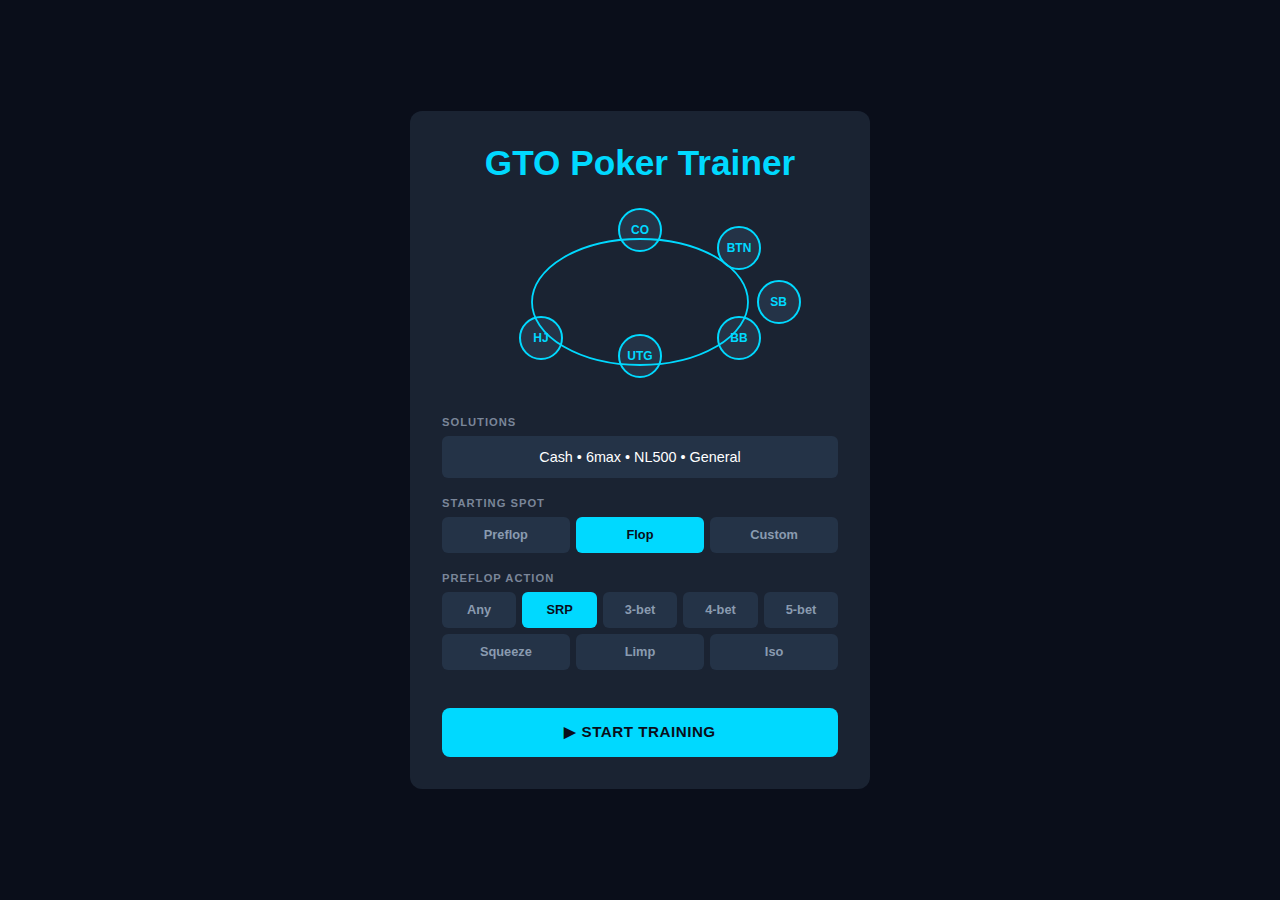
<file: poker-trainer/index.html>
<!DOCTYPE html>
<html lang="en">
<head>
    <meta charset="UTF-8">
    <meta name="viewport" content="width=device-width, initial-scale=1.0">
    <title>GTO Poker Trainer</title>
    <link rel="stylesheet" href="styles.css">
</head>
<body>
    <div id="app">
        <!-- Settings Screen -->
        <div id="settings-screen" class="screen active">
            <div class="settings-container">
                <h1>GTO Poker Trainer</h1>
                
                <div class="poker-table-visual">
                    <div class="table-positions">
                        <div class="position-badge" style="top: 10%; left: 50%;">CO</div>
                        <div class="position-badge" style="top: 20%; left: 75%;">BTN</div>
                        <div class="position-badge" style="top: 50%; left: 85%;">SB</div>
                        <div class="position-badge" style="top: 70%; left: 75%;">BB</div>
                        <div class="position-badge" style="top: 80%; left: 50%;">UTG</div>
                        <div class="position-badge" style="top: 70%; left: 25%;">HJ</div>
                        <svg class="table-ellipse" viewBox="0 0 300 200">
                            <ellipse cx="150" cy="100" rx="120" ry="70" fill="none" stroke="#444" stroke-width="2"/>
                        </svg>
                    </div>
                </div>

                <div class="settings-options">
                    <div class="setting-group">
                        <label>Solutions</label>
                        <div class="setting-value">Cash • 6max • NL500 • General</div>
                    </div>

                    <div class="setting-group">
                        <label>Starting spot</label>
                        <div class="button-group">
                            <button class="btn-option" data-start="preflop">Preflop</button>
                            <button class="btn-option active" data-start="flop">Flop</button>
                            <button class="btn-option" data-start="custom">Custom</button>
                        </div>
                    </div>

                    <div class="setting-group">
                        <label>Preflop action</label>
                        <div class="button-group">
                            <button class="btn-option" data-action="any">Any</button>
                            <button class="btn-option active" data-action="srp">SRP</button>
                            <button class="btn-option" data-action="3bet">3-bet</button>
                            <button class="btn-option" data-action="4bet">4-bet</button>
                            <button class="btn-option" data-action="5bet">5-bet</button>
                            <button class="btn-option" data-action="squeeze">Squeeze</button>
                            <button class="btn-option" data-action="limp">Limp</button>
                            <button class="btn-option" data-action="iso">Iso</button>
                        </div>
                    </div>
                </div>

                <button id="start-training-btn" class="btn-primary">▶ START TRAINING</button>
            </div>
        </div>

        <!-- Game Screen -->
        <div id="game-screen" class="screen">
            <div class="game-layout">
                <!-- Left Sidebar - Stats -->
                <div class="left-sidebar">
                    <div class="stats-section">
                        <h3>Stats</h3>
                        <div class="stat-row">
                            <span class="stat-label">Hands</span>
                            <span class="stat-label">Moves</span>
                            <span class="stat-label">GTOW Score</span>
                        </div>
                        <div class="stat-row big">
                            <span id="stat-hands" class="stat-value">0</span>
                            <span id="stat-moves" class="stat-value">0</span>
                            <span id="stat-score" class="stat-value">0%</span>
                        </div>
                        
                        <div class="accuracy-bar">
                            <div id="accuracy-fill" class="accuracy-fill" style="width: 0%"></div>
                        </div>

                        <div class="move-breakdown">
                            <div class="move-item">
                                <span class="move-count" id="best-moves">0</span>
                                <span class="move-label">Best move</span>
                            </div>
                            <div class="move-item">
                                <span class="move-count" id="correct-moves">0</span>
                                <span class="move-label">Correct move</span>
                            </div>
                            <div class="move-item">
                                <span class="move-count" id="inaccuracy-moves">0</span>
                                <span class="move-label">Inaccuracy</span>
                            </div>
                            <div class="move-item">
                                <span class="move-count" id="wrong-moves">0</span>
                                <span class="move-label">Wrong move</span>
                            </div>
                            <div class="move-item">
                                <span class="move-count" id="blunder-moves">0</span>
                                <span class="move-label">Blunder</span>
                            </div>
                        </div>

                        <div class="ev-section">
                            <div class="ev-label">Total EV loss</div>
                            <div id="total-ev-loss" class="ev-value">0.00</div>
                            <div class="ev-label">Avg. EV loss / hand</div>
                            <div id="avg-ev-loss" class="ev-value">0.00</div>
                        </div>
                    </div>

                    <div class="session-history">
                        <h3>History</h3>
                        <div id="history-list" class="history-list"></div>
                    </div>
                </div>

                <!-- Main Game Area -->
                <div class="main-game">
                    <div class="game-header">
                        <button id="back-to-settings" class="btn-back">← Back to Settings</button>
                        <div class="hand-info">
                            <span id="current-hand-num">Hand #1</span>
                            <span class="separator">|</span>
                            <span id="preflop-action-display">SRP - UTG opens</span>
                        </div>
                    </div>

                    <div class="poker-table">
                        <!-- Positions -->
                        <div id="position-utg" class="position-seat" style="top: 75%; left: 50%;">
                            <div class="position-label">UTG</div>
                            <div class="position-info">100</div>
                        </div>
                        <div id="position-hj" class="position-seat" style="top: 65%; left: 20%;">
                            <div class="position-label">HJ</div>
                            <div class="position-info">100</div>
                        </div>
                        <div id="position-co" class="position-seat" style="top: 25%; left: 15%;">
                            <div class="position-label">CO</div>
                            <div class="position-info">100</div>
                        </div>
                        <div id="position-btn" class="position-seat" style="top: 10%; left: 50%;">
                            <div class="position-label">BTN</div>
                            <div class="position-info">100</div>
                        </div>
                        <div id="position-sb" class="position-seat" style="top: 25%; left: 85%;">
                            <div class="position-label">SB</div>
                            <div class="position-info">99.5</div>
                        </div>
                        <div id="position-bb" class="position-seat" style="top: 65%; left: 80%;">
                            <div class="position-label">BB</div>
                            <div class="position-info hero">99</div>
                        </div>

                        <!-- Community Cards -->
                        <div class="community-cards">
                            <div id="board-cards" class="board-cards"></div>
                            <div id="pot-size" class="pot-display">Pot: 0 bb</div>
                        </div>

                        <!-- Hero Cards -->
                        <div class="hero-cards">
                            <div id="hero-hand" class="hand-cards"></div>
                        </div>

                        <!-- Street Indicator -->
                        <div id="street-indicator" class="street-indicator">Flop</div>
                    </div>

                    <!-- Action Buttons -->
                    <div class="action-panel">
                        <div id="action-buttons" class="action-buttons">
                            <button class="action-btn fold-btn" data-action="fold">FOLD</button>
                            <button class="action-btn call-btn" data-action="call">
                                <span class="action-label">CALL</span>
                            </button>
                            <button class="action-btn raise-btn" data-action="raise" data-size="0.33">
                                <span class="action-label">RAISE 33%</span>
                            </button>
                            <button class="action-btn raise-btn" data-action="raise" data-size="0.5">
                                <span class="action-label">RAISE 50%</span>
                            </button>
                            <button class="action-btn raise-btn" data-action="raise" data-size="0.75">
                                <span class="action-label">RAISE 75%</span>
                            </button>
                            <button class="action-btn raise-btn" data-action="raise" data-size="1.0">
                                <span class="action-label">RAISE POT</span>
                            </button>
                        </div>
                        <div id="feedback-message" class="feedback-message"></div>
                    </div>
                </div>
            </div>
        </div>
    </div>

    <script src="poker-engine.js"></script>
    <script src="preflop-ranges.js"></script>
    <script src="gto-solver-advanced.js"></script>
    <script src="app.js"></script>
</body>
</html>
</file>
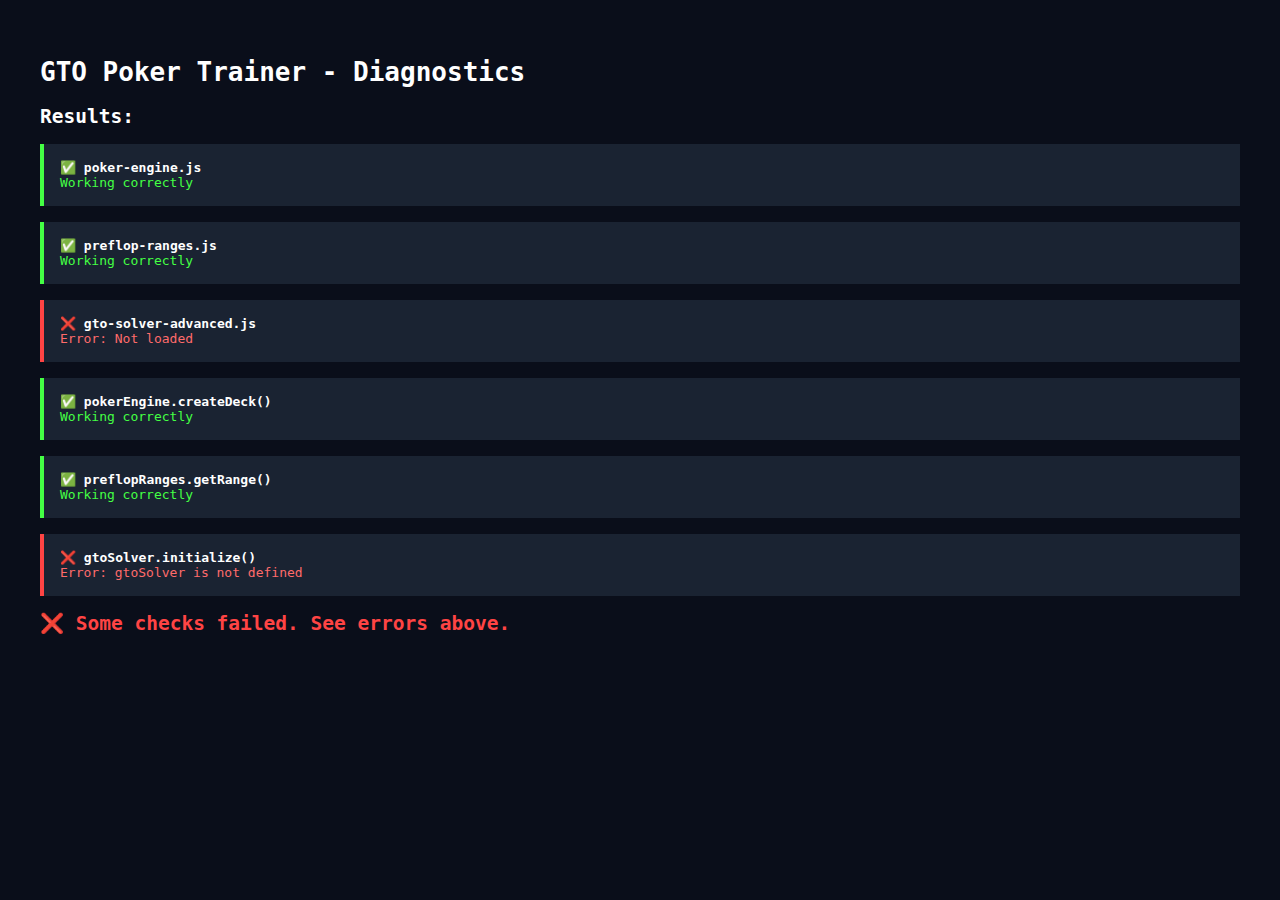
<file: poker-trainer/test.html>
<!DOCTYPE html>
<html>
<head>
    <title>Diagnostics</title>
</head>
<body style="background: #0a0e1a; color: #fff; padding: 2rem; font-family: monospace;">
    <h1>GTO Poker Trainer - Diagnostics</h1>
    <div id="status"></div>
    
    <script src="poker-engine.js"></script>
    <script src="preflop-ranges.js"></script>
    <script src="gto-solver-simple.js"></script>
    <script>
        const status = document.getElementById('status');
        let checks = [];
        
        // Check 1: pokerEngine loaded
        checks.push({
            name: 'poker-engine.js',
            status: typeof pokerEngine !== 'undefined',
            error: typeof pokerEngine === 'undefined' ? 'Not loaded' : null
        });
        
        // Check 2: preflopRanges loaded
        checks.push({
            name: 'preflop-ranges.js',
            status: typeof preflopRanges !== 'undefined',
            error: typeof preflopRanges === 'undefined' ? 'Not loaded' : null
        });
        
        // Check 3: gtoSolver loaded
        checks.push({
            name: 'gto-solver-advanced.js',
            status: typeof gtoSolver !== 'undefined',
            error: typeof gtoSolver === 'undefined' ? 'Not loaded' : null
        });
        
        // Check 4: Can create deck
        try {
            const deck = pokerEngine.createDeck();
            checks.push({
                name: 'pokerEngine.createDeck()',
                status: deck.length === 52,
                error: deck.length !== 52 ? `Wrong deck size: ${deck.length}` : null
            });
        } catch (e) {
            checks.push({
                name: 'pokerEngine.createDeck()',
                status: false,
                error: e.message
            });
        }
        
        // Check 5: Can get range
        try {
            const range = preflopRanges.getRange('BB', 'call', 'BTN');
            checks.push({
                name: 'preflopRanges.getRange()',
                status: range && range.length > 0,
                error: !range || range.length === 0 ? 'Empty range' : null
            });
        } catch (e) {
            checks.push({
                name: 'preflopRanges.getRange()',
                status: false,
                error: e.message
            });
        }
        
        // Check 6: Can initialize solver
        try {
            gtoSolver.initialize();
            checks.push({
                name: 'gtoSolver.initialize()',
                status: true,
                error: null
            });
        } catch (e) {
            checks.push({
                name: 'gtoSolver.initialize()',
                status: false,
                error: e.message
            });
        }
        
        // Display results
        let html = '<h2>Results:</h2>';
        let allPassed = true;
        
        checks.forEach(check => {
            const icon = check.status ? '✅' : '❌';
            const color = check.status ? '#44ff44' : '#ff4444';
            html += `<div style="margin: 1rem 0; padding: 1rem; background: #1a2332; border-left: 4px solid ${color};">`;
            html += `<strong>${icon} ${check.name}</strong><br>`;
            if (check.error) {
                html += `<span style="color: #ff6b6b;">Error: ${check.error}</span>`;
            } else {
                html += `<span style="color: #44ff44;">Working correctly</span>`;
            }
            html += '</div>';
            
            if (!check.status) allPassed = false;
        });
        
        if (allPassed) {
            html += '<h2 style="color: #44ff44;">✅ All checks passed! App should work.</h2>';
            html += '<p><a href="/" style="color: #00d9ff;">Go back to main app</a></p>';
        } else {
            html += '<h2 style="color: #ff4444;">❌ Some checks failed. See errors above.</h2>';
        }
        
        status.innerHTML = html;
    </script>
</body>
</html>
</file>
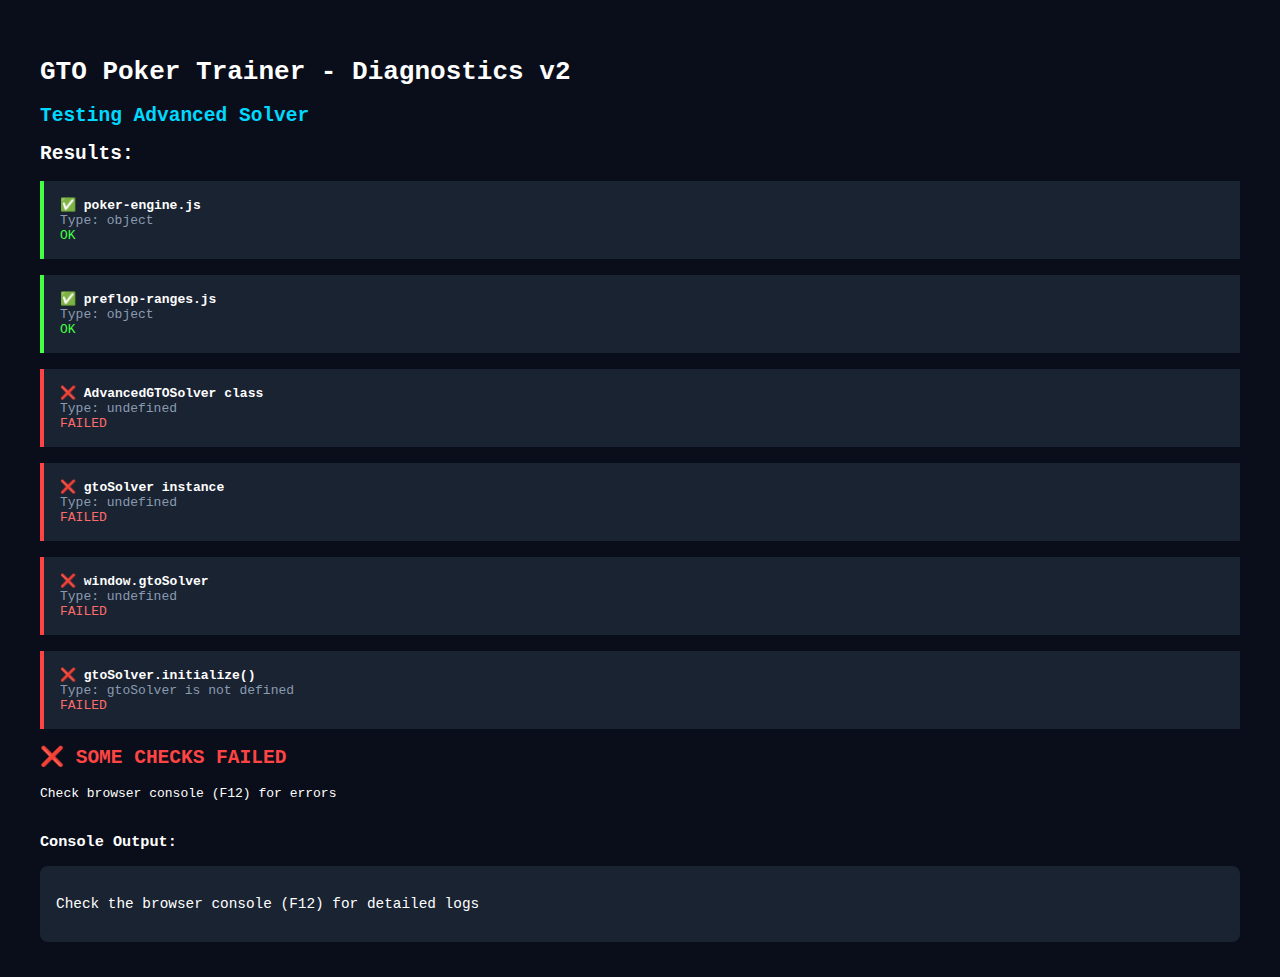
<file: poker-trainer/test2.html>
<!DOCTYPE html>
<html>
<head>
    <title>Diagnostics v2</title>
</head>
<body style="background: #0a0e1a; color: #fff; padding: 2rem; font-family: monospace;">
    <h1>GTO Poker Trainer - Diagnostics v2</h1>
    <h2 style="color: #00d9ff;">Testing Advanced Solver</h2>
    <div id="status">Loading...</div>
    
    <script src="poker-engine.js"></script>
    <script src="preflop-ranges.js"></script>
    <script src="gto-solver-advanced.js"></script>
    <script>
        const status = document.getElementById('status');
        
        setTimeout(() => {
            let checks = [];
            
            // Check 1: pokerEngine
            checks.push({
                name: 'poker-engine.js',
                status: typeof pokerEngine !== 'undefined',
                detail: typeof pokerEngine
            });
            
            // Check 2: preflopRanges
            checks.push({
                name: 'preflop-ranges.js',
                status: typeof preflopRanges !== 'undefined',
                detail: typeof preflopRanges
            });
            
            // Check 3: AdvancedGTOSolver class
            checks.push({
                name: 'AdvancedGTOSolver class',
                status: typeof AdvancedGTOSolver !== 'undefined',
                detail: typeof AdvancedGTOSolver
            });
            
            // Check 4: gtoSolver instance
            checks.push({
                name: 'gtoSolver instance',
                status: typeof gtoSolver !== 'undefined',
                detail: typeof gtoSolver
            });
            
            // Check 5: window.gtoSolver
            checks.push({
                name: 'window.gtoSolver',
                status: typeof window.gtoSolver !== 'undefined',
                detail: typeof window.gtoSolver
            });
            
            // Check 6: Can initialize
            try {
                if (gtoSolver && gtoSolver.initialize) {
                    gtoSolver.initialize();
                    checks.push({
                        name: 'gtoSolver.initialize()',
                        status: true,
                        detail: 'Success'
                    });
                } else {
                    checks.push({
                        name: 'gtoSolver.initialize()',
                        status: false,
                        detail: 'Method not found'
                    });
                }
            } catch (e) {
                checks.push({
                    name: 'gtoSolver.initialize()',
                    status: false,
                    detail: e.message
                });
            }
            
            // Display results
            let html = '<h2>Results:</h2>';
            let allPassed = true;
            
            checks.forEach(check => {
                const icon = check.status ? '✅' : '❌';
                const color = check.status ? '#44ff44' : '#ff4444';
                html += `<div style="margin: 1rem 0; padding: 1rem; background: #1a2332; border-left: 4px solid ${color};">`;
                html += `<strong>${icon} ${check.name}</strong><br>`;
                html += `<span style="color: #8a9bb0;">Type: ${check.detail}</span><br>`;
                if (!check.status) {
                    html += `<span style="color: #ff6b6b;">FAILED</span>`;
                    allPassed = false;
                } else {
                    html += `<span style="color: #44ff44;">OK</span>`;
                }
                html += '</div>';
            });
            
            if (allPassed) {
                html += '<h2 style="color: #44ff44;">✅ ALL CHECKS PASSED!</h2>';
                html += '<p><a href="/" style="color: #00d9ff; font-size: 1.2rem;">→ GO TO MAIN APP</a></p>';
            } else {
                html += '<h2 style="color: #ff4444;">❌ SOME CHECKS FAILED</h2>';
                html += '<p>Check browser console (F12) for errors</p>';
            }
            
            // Show console logs
            html += '<h3 style="margin-top: 2rem;">Console Output:</h3>';
            html += '<div style="background: #1a2332; padding: 1rem; border-radius: 8px; font-size: 0.9rem;">';
            html += '<pre>Check the browser console (F12) for detailed logs</pre>';
            html += '</div>';
            
            status.innerHTML = html;
        }, 500);
    </script>
</body>
</html>
</file>
<file: poker-trainer/styles.css>
/* Exact GTO Wizard Style */
* {
    margin: 0;
    padding: 0;
    box-sizing: border-box;
}

body {
    font-family: -apple-system, BlinkMacSystemFont, 'Segoe UI', sans-serif;
    background: #0a0e1a;
    color: #ffffff;
    overflow: hidden;
}

.screen {
    display: none;
    width: 100vw;
    height: 100vh;
}

.screen.active {
    display: flex;
}

/* Settings Screen */
#settings-screen {
    justify-content: center;
    align-items: center;
}

.settings-container {
    width: 460px;
    background: #1a2332;
    border-radius: 12px;
    padding: 2rem;
}

.settings-container h1 {
    font-size: 2.2rem;
    margin-bottom: 1.8rem;
    color: #00d9ff;
    font-weight: 600;
    text-align: center;
}

.poker-table-visual {
    position: relative;
    height: 180px;
    margin-bottom: 1.5rem;
}

.table-positions {
    position: relative;
    width: 100%;
    height: 100%;
}

.position-badge {
    position: absolute;
    background: #243347;
    border: 2px solid #00d9ff;
    border-radius: 50%;
    width: 44px;
    height: 44px;
    display: flex;
    align-items: center;
    justify-content: center;
    font-weight: 600;
    font-size: 0.75rem;
    transform: translate(-50%, -50%);
    color: #00d9ff;
}

.table-ellipse {
    position: absolute;
    top: 50%;
    left: 50%;
    transform: translate(-50%, -50%);
    width: 85%;
    height: 100%;
}

.table-ellipse ellipse {
    stroke: #00d9ff;
    stroke-width: 2;
}

.settings-options {
    margin: 0;
}

.setting-group {
    margin-bottom: 1.2rem;
}

.setting-group label {
    display: block;
    font-size: 0.7rem;
    color: #7a8699;
    margin-bottom: 0.5rem;
    text-transform: uppercase;
    letter-spacing: 1px;
    font-weight: 600;
}

.setting-value {
    background: #243347;
    padding: 0.8rem;
    border-radius: 6px;
    font-weight: 500;
    font-size: 0.9rem;
    text-align: center;
}

.button-group {
    display: flex;
    gap: 0.4rem;
    flex-wrap: wrap;
}

.btn-option {
    flex: 1;
    min-width: 65px;
    padding: 0.65rem 0.8rem;
    background: #243347;
    border: none;
    color: #8a9bb0;
    border-radius: 6px;
    cursor: pointer;
    font-size: 0.8rem;
    font-weight: 600;
    transition: all 0.15s;
}

.btn-option:hover {
    background: #2d3f52;
}

.btn-option.active {
    background: #00d9ff;
    color: #0a0e1a;
}

.btn-primary {
    width: 100%;
    padding: 0.95rem;
    background: #00d9ff;
    border: none;
    color: #0a0e1a;
    font-size: 0.95rem;
    font-weight: 700;
    border-radius: 8px;
    cursor: pointer;
    margin-top: 1.2rem;
    transition: background 0.2s;
    text-transform: uppercase;
    letter-spacing: 0.5px;
}

.btn-primary:hover {
    background: #00b8d9;
}

/* Game Screen */
#game-screen {
    background: #0a0e1a;
}

.game-layout {
    display: flex;
    width: 100%;
    height: 100%;
}

.left-sidebar {
    width: 260px;
    background: #1a2332;
    padding: 1.2rem;
    overflow-y: auto;
}

.stats-section h3,
.session-history h3 {
    font-size: 0.75rem;
    margin-bottom: 0.8rem;
    color: #7a8699;
    text-transform: uppercase;
    letter-spacing: 1px;
    font-weight: 600;
}

.stat-row {
    display: flex;
    justify-content: space-between;
    margin-bottom: 0.4rem;
}

.stat-row.big {
    font-size: 1.6rem;
    font-weight: 700;
    margin-bottom: 0.8rem;
}

.stat-label {
    font-size: 0.65rem;
    color: #7a8699;
    text-transform: uppercase;
}

.stat-value {
    color: #00d9ff;
}

.accuracy-bar {
    width: 100%;
    height: 5px;
    background: #243347;
    border-radius: 3px;
    overflow: hidden;
    margin: 0.8rem 0;
}

.accuracy-fill {
    height: 100%;
    background: #00d9ff;
    transition: width 0.4s;
}

.move-breakdown {
    margin: 0.8rem 0;
}

.move-item {
    display: flex;
    align-items: center;
    gap: 0.6rem;
    margin-bottom: 0.5rem;
    font-size: 0.8rem;
}

.move-count {
    background: #243347;
    padding: 0.25rem 0.6rem;
    border-radius: 4px;
    font-weight: 700;
    min-width: 28px;
    text-align: center;
    color: #00d9ff;
    font-size: 0.75rem;
}

.move-label {
    color: #8a9bb0;
}

.ev-section {
    background: #243347;
    padding: 0.8rem;
    border-radius: 6px;
    margin-top: 0.8rem;
}

.ev-label {
    font-size: 0.65rem;
    color: #7a8699;
    margin-bottom: 0.2rem;
    text-transform: uppercase;
}

.ev-value {
    font-size: 1.1rem;
    font-weight: 700;
    margin-bottom: 0.6rem;
    color: #ff6b6b;
}

.history-list {
    margin-top: 0.8rem;
}

.history-item {
    background: #243347;
    padding: 0.6rem;
    border-radius: 6px;
    border-left: 3px solid #00d9ff;
    margin-bottom: 0.4rem;
    font-size: 0.8rem;
}

.history-hand {
    font-weight: 700;
    margin-bottom: 0.2rem;
}

.history-action {
    color: #7a8699;
    font-size: 0.75rem;
}

.main-game {
    flex: 1;
    display: flex;
    flex-direction: column;
    padding: 1.2rem;
}

.game-header {
    display: flex;
    justify-content: space-between;
    margin-bottom: 0.8rem;
}

.btn-back {
    padding: 0.5rem 1rem;
    background: #243347;
    border: none;
    color: #8a9bb0;
    border-radius: 6px;
    cursor: pointer;
    font-size: 0.8rem;
    font-weight: 600;
}

.hand-info {
    font-size: 0.8rem;
    color: #7a8699;
}

.separator {
    margin: 0 0.8rem;
}

.poker-table {
    flex: 1;
    position: relative;
    background: radial-gradient(ellipse at center, #1a4d33 0%, #0d2619 100%);
    border-radius: 160px;
    border: 6px solid #2a5940;
    margin: 0.8rem 0;
    min-height: 350px;
}

.position-seat {
    position: absolute;
    transform: translate(-50%, -50%);
}

.position-label {
    background: #1a2332;
    border: 2px solid #00d9ff;
    border-radius: 5px;
    padding: 0.3rem 0.7rem;
    font-size: 0.75rem;
    font-weight: 700;
    color: #00d9ff;
    margin-bottom: 0.2rem;
}

.position-info {
    text-align: center;
    font-size: 0.7rem;
    color: #7a8699;
    font-weight: 600;
}

.position-info.hero {
    color: #00d9ff;
}

.community-cards {
    position: absolute;
    top: 40%;
    left: 50%;
    transform: translate(-50%, -50%);
    text-align: center;
}

.board-cards {
    display: flex;
    gap: 0.4rem;
    justify-content: center;
    margin-bottom: 0.8rem;
}

.pot-display {
    font-size: 1rem;
    font-weight: 700;
    color: #ffd700;
}

.hero-cards {
    position: absolute;
    bottom: 10%;
    left: 50%;
    transform: translateX(-50%);
}

.hand-cards {
    display: flex;
    gap: 0.4rem;
}

.card {
    width: 62px;
    height: 88px;
    background: #ffffff;
    border-radius: 6px;
    display: flex;
    flex-direction: column;
    align-items: center;
    justify-content: center;
    font-size: 1.6rem;
    font-weight: 700;
    box-shadow: 0 3px 10px rgba(0, 0, 0, 0.4);
}

.card.hearts, .card.diamonds {
    color: #dc143c;
}

.card.clubs, .card.spades {
    color: #1a1a2e;
}

.card-rank {
    font-size: 1.4rem;
}

.card-suit {
    font-size: 1.6rem;
    margin-top: -0.15rem;
}

.street-indicator {
    position: absolute;
    top: 8px;
    right: 8px;
    background: rgba(26, 35, 50, 0.9);
    padding: 0.4rem 0.8rem;
    border-radius: 6px;
    font-weight: 700;
    font-size: 0.8rem;
    color: #00d9ff;
}

.action-panel {
    margin-top: 0.8rem;
}

.action-buttons {
    display: flex;
    gap: 0.5rem;
    margin-bottom: 0.8rem;
}

.action-btn {
    flex: 1;
    padding: 0.9rem;
    border: none;
    border-radius: 8px;
    font-size: 0.85rem;
    font-weight: 700;
    cursor: pointer;
    transition: all 0.15s;
    text-transform: uppercase;
}

.fold-btn {
    background: #3a3f4a;
    color: #ffffff;
}

.fold-btn:hover {
    background: #454a55;
}

.call-btn {
    background: #4CAF50;
    color: #ffffff;
}

.call-btn:hover {
    background: #5CBF60;
}

.raise-btn {
    background: #f44336;
    color: #ffffff;
}

.raise-btn:hover {
    background: #ff5546;
}

.feedback-message {
    min-height: 50px;
    background: #243347;
    border-radius: 8px;
    padding: 0.8rem;
    text-align: center;
    font-size: 0.85rem;
}

.feedback-message.best {
    background: #2d5016;
    color: #ffffff;
}

.feedback-message.correct {
    background: #2d4516;
    color: #ffffff;
}

.feedback-message.inaccuracy {
    background: #4a3a0f;
    color: #ffffff;
}

.feedback-message.wrong {
    background: #4a2615;
    color: #ffffff;
}

.feedback-message.blunder {
    background: #4a1515;
    color: #ffffff;
}

.feedback-ev {
    font-weight: 700;
    margin-top: 0.4rem;
}
</file>
